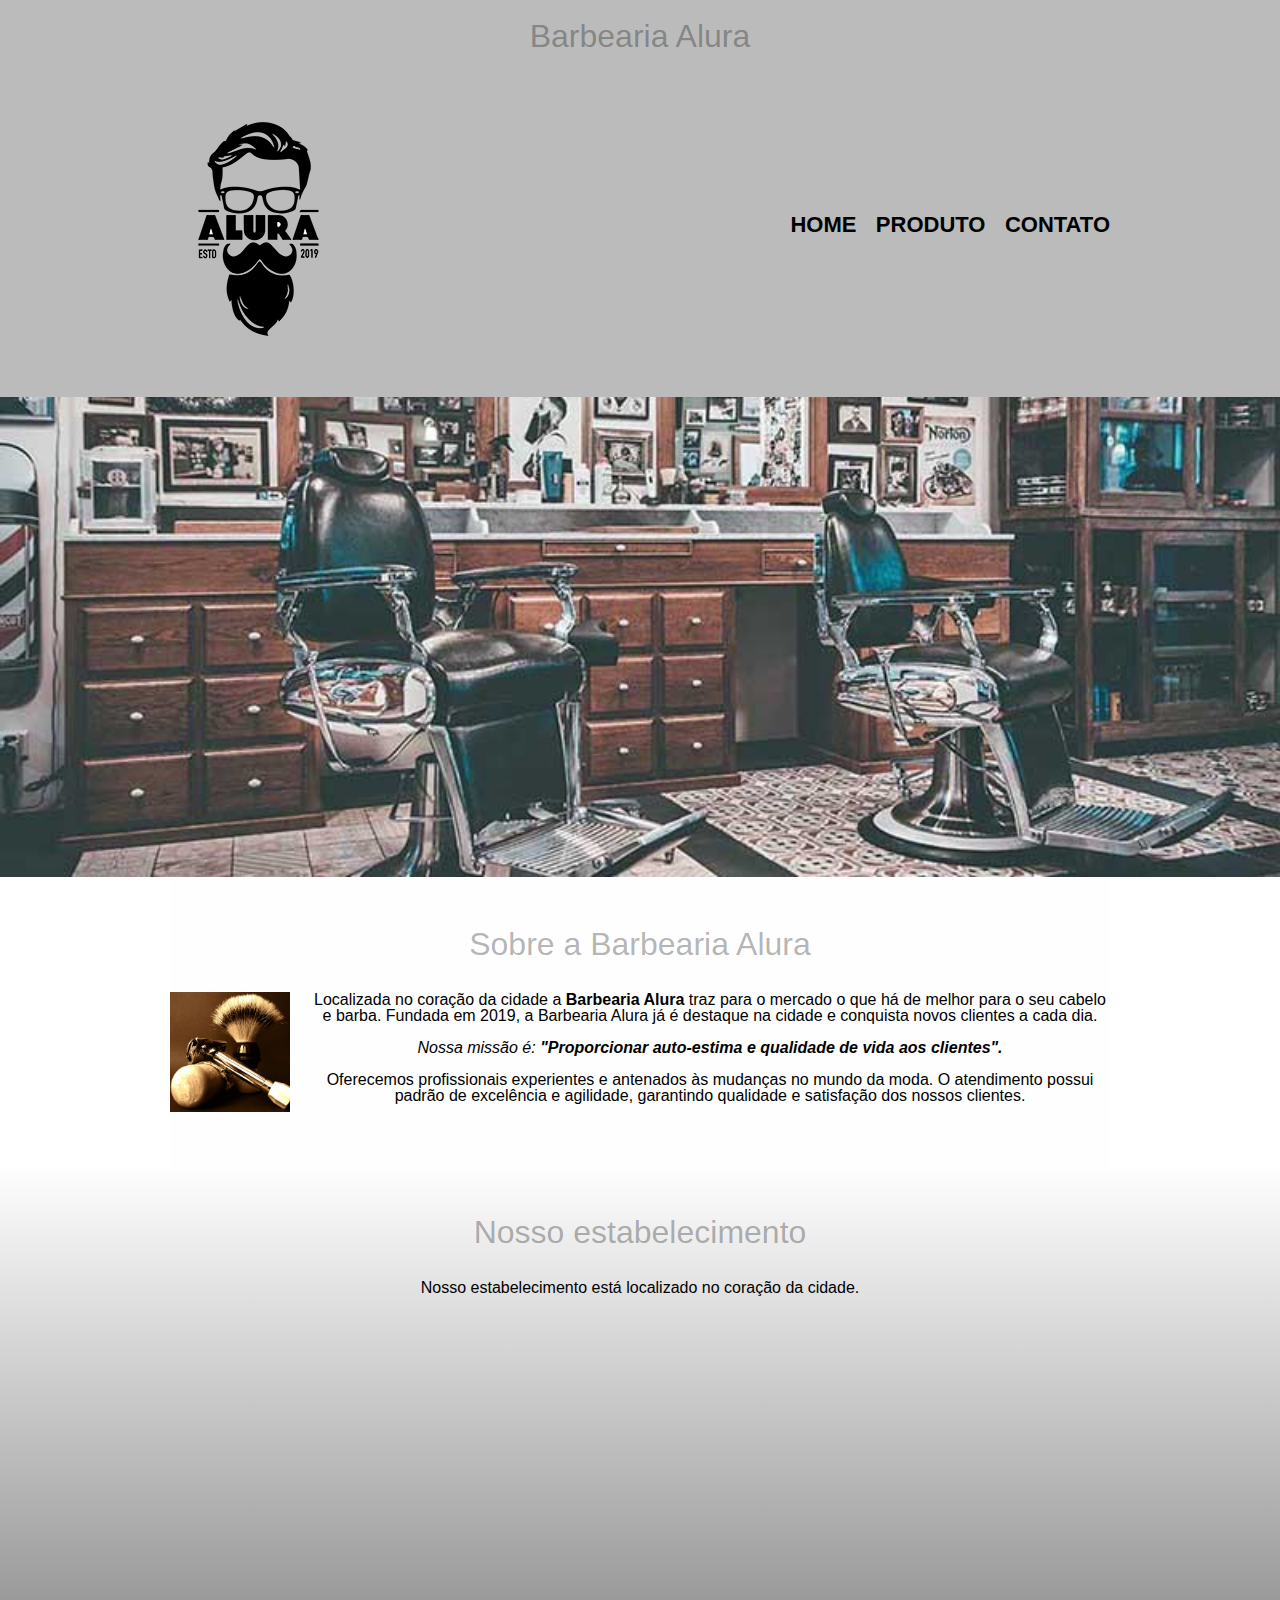
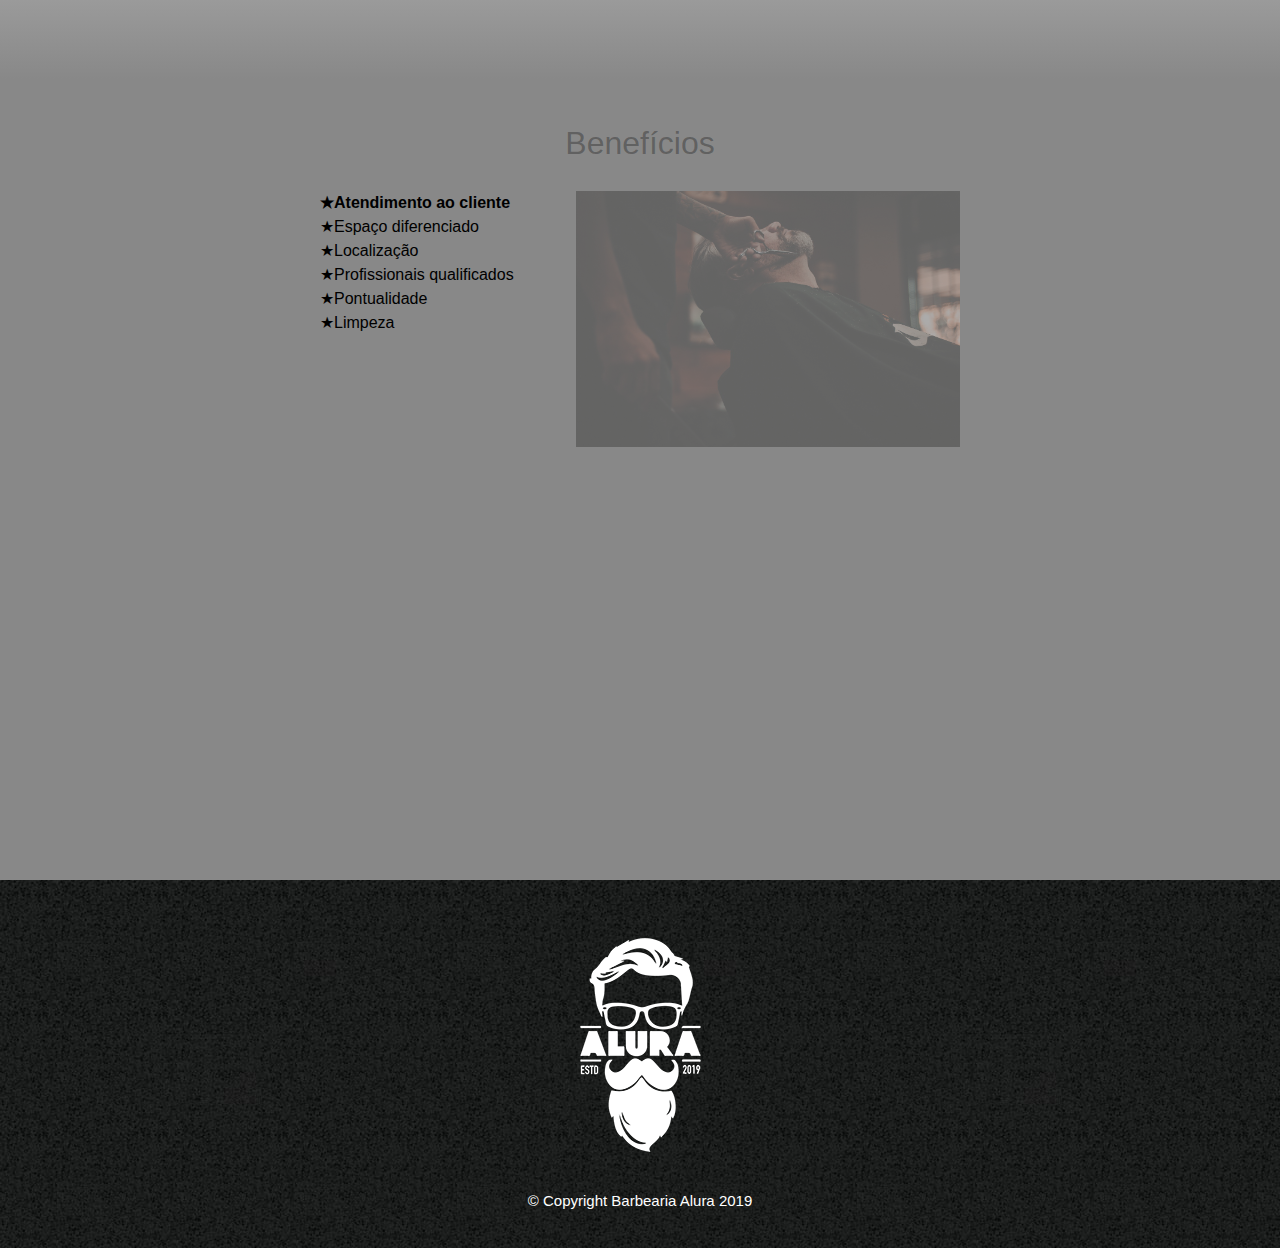
<file: index.html>
<!DOCTYPE html>
<html lang="pt-br">
<head>
	<meta charset="UTF-8">
	<title>Barbearia Alura</title>
	<link rel="stylesheet" href="reset.css"> 
	<link rel="stylesheet" href="style.css">
	

	<style>
		p{
			text-align: center;
		}

	</style>

</head>		

<body>
	<header>  <!-- Header é a tag do cabeçálho-->
		<h1 class="titulo-principal">Barbearia Alura</h1>
		<header> <!--Cabeçalho-->
			<div class="caixa">
			<h1><img src="logo.png"></h1>
		
			<nav>
			<ul>
			<li><a href="index.html">Home</a></li>     <!--Ancora é chamada com a tag link "a". Pega uma pagina para linkar em outra pagina-->
			<li><a href="produtos.html">Produto</a></li>
			<li><a href="contato.html">Contato</a></li>
			</ul>

			</nav>                <!-- Nav de navegação-->
			</div>
	</header>
	</header>

 <main>
	<img class="banner"src="banner.jpg">
	<section class="principal"> 	<!--Section é quando tem um conteudo complexo-->
									<!--Div é uma tag de divisão de conteudo-->
		
		<h2 class="titulo-principal">Sobre a Barbearia Alura</h2>

		<img class="utensilios" src="utensilios.jpg" alt="Utensilios de um barbeiro">

		<p>Localizada no coração da cidade a <strong>Barbearia Alura</strong> traz para o mercado o que há de melhor para o seu cabelo e barba. Fundada em 2019, a Barbearia Alura já é destaque na cidade e conquista novos clientes a cada dia.</p>

		<p id="Missao"><em>Nossa missão é: <strong>"Proporcionar auto-estima e qualidade de vida aos clientes".</p> </strong> </em>

		<p>Oferecemos profissionais experientes e antenados às mudanças no mundo da moda. O atendimento possui padrão de excelência e agilidade, garantindo qualidade e satisfação dos nossos clientes.
		</section>

		<section class="mapa">              <!--Inserindo o mapa na tela inicial-->
			<h3 class="titulo-principal"> Nosso estabelecimento</h3>	
			<p>Nosso estabelecimento está localizado no coração da cidade.</p>
		  <div class="mapa-conteudo">
			<iframe src="https://www.google.com/maps/embed?pb=!1m18!1m12!1m3!1d14613.293639333255!2d-46.7054903617895!3d-23.7001422057882!2m3!1f0!2f0!3f0!3m2!1i1024!2i768!4f13.1!3m3!1m2!1s0x94ce4fc6f0c3eca1%3A0xcc51d1f7ef4ac879!2sInterlagos%2C%20S%C3%A3o%20Paulo%20-%20SP!5e0!3m2!1spt-BR!2sbr!4v1598835660810!5m2!1spt-BR!2sbr" width="100%" height="300" frameborder="0" style="border:0;" allowfullscreen="" aria-hidden="false" tabindex="0"></iframe>
		  </div>	
			
		</section>

	
	   	
	<section class="beneficios">
			<h3 class="titulo-principal">Benefícios</h3>

			<div class="conteudo-beneficios">
				<ul class="lista-beneficios">
						<li class="itens">Atendimento ao cliente</li>
						<li class="itens">Espaço diferenciado</li>
						<li class="itens">Localização</li>
						<li class="itens">Profissionais qualificados</li>
						<li class="itens">Pontualidade</li>
						<li class="itens">Limpeza</li>
					</ul><img src="beneficios.jpg" class="imagem-beneficios">
			</div>		


		<!--Inserindo um video do youtube-->
		<div class="video">
			<iframe width="560" height="315" src="https://www.youtube.com/embed/wcVVXUV0YUY" frameborder="0" allow="accelerometer; autoplay; encrypted-media; gyroscope; picture-in-picture" allowfullscreen></iframe>
		</div>
	</section>
		</div>
	</main>	

<footer>              <!--esse cara chama o Rodapé-->
	<img src="logo-branco.png">
	<p class="copyright">&copy Copyright Barbearia Alura 2019</p>

	</footer>

<!--trabalhando com listas-->

</body>		

</p>

</html>

<!--HEAD É PARA ENVIAR PARA O NAVEGADOR AS INFORMAÇÕES, BODY (CORPO) É PARA MOSTRAR AS INFORMAÇÕES
	O conteúdo fica no body e informações no head-->
</file>
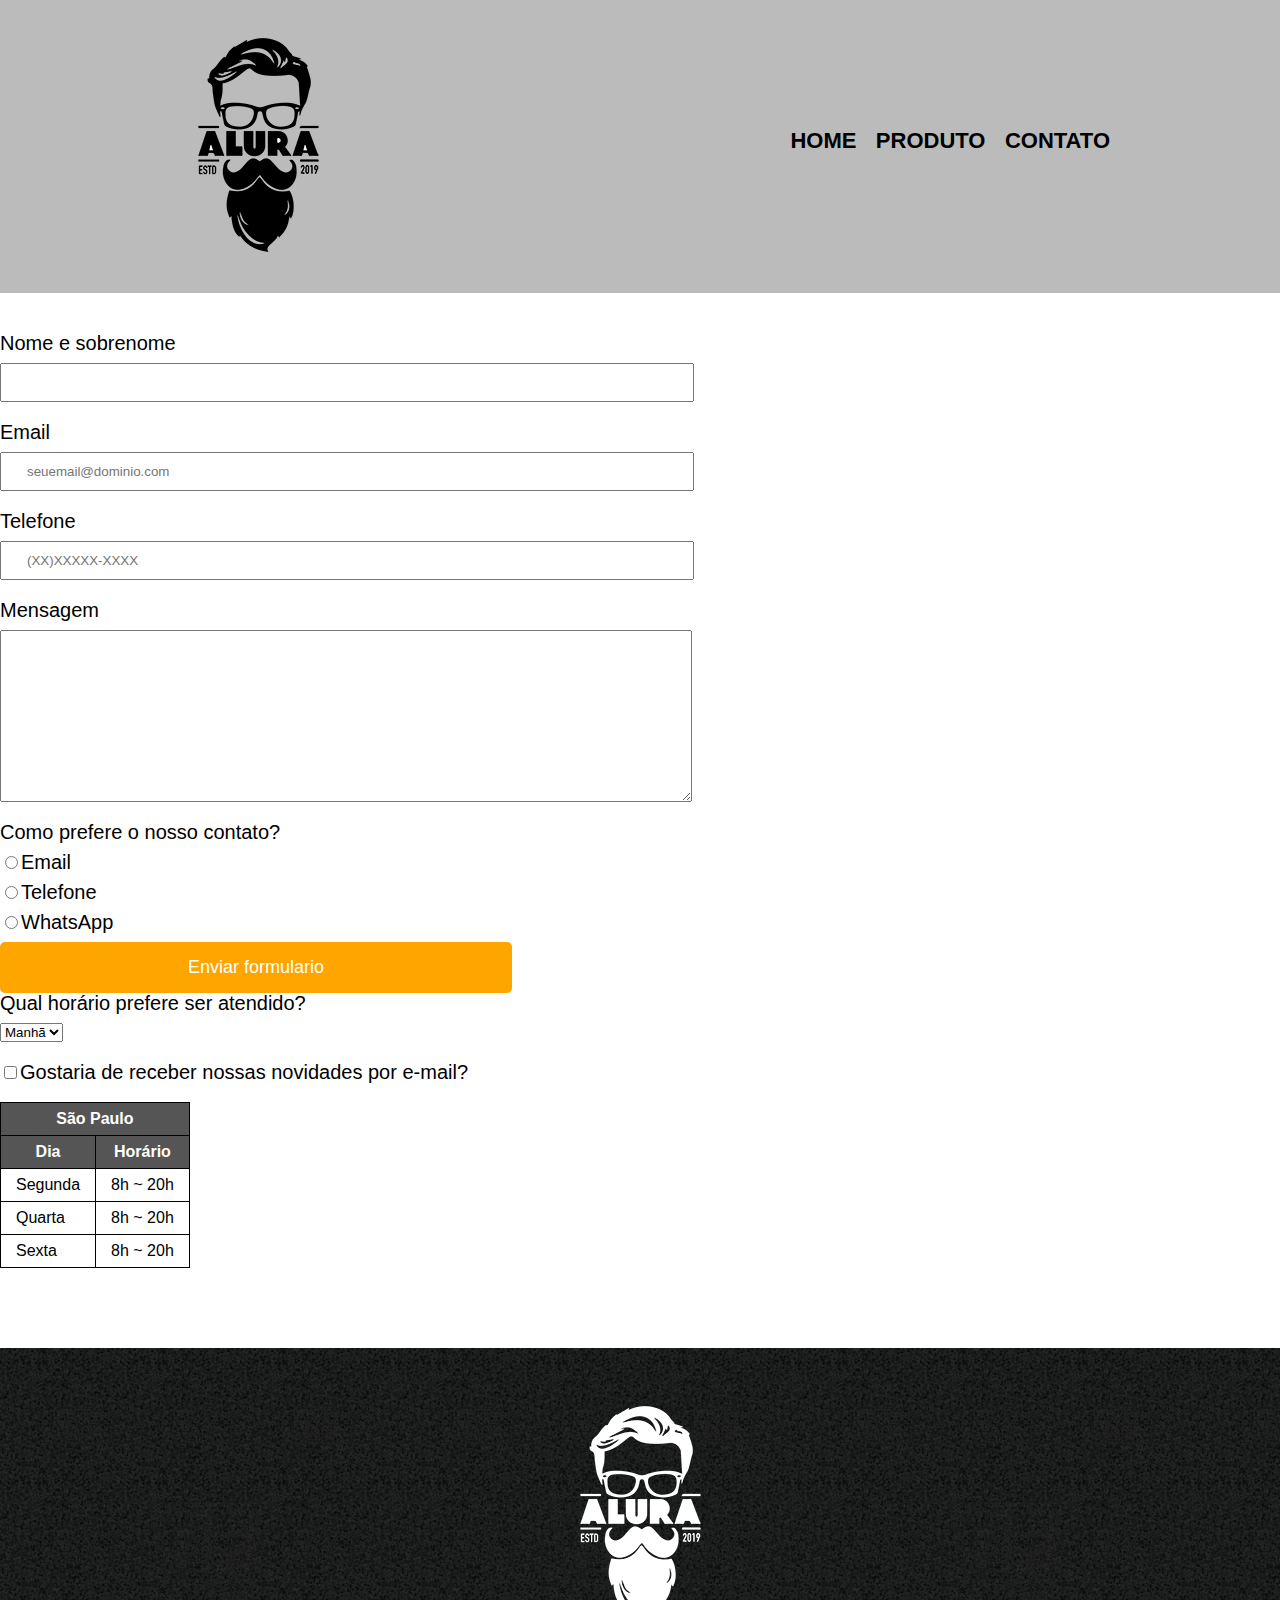
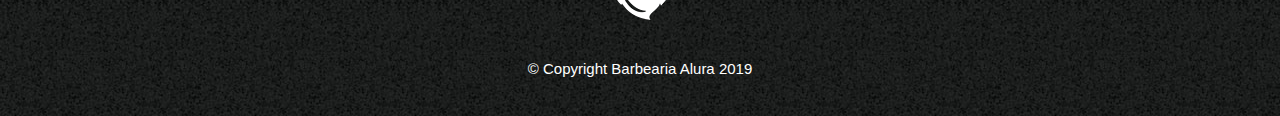
<file: contato.html>
<!DOCTYPE html> 
<html> <!--Todo o conteudo de codigo deve estar aqui dentro dessa tag-->
	<head><!-- Head é o que o documento vai informar para os navegadores-->
	<meta charset="utf-8"> <!--É o que esta sendo utilizado por todos, tipo uma linguagem atual de caracter-->
	<title>Contato - Barbearia Alura</title> <!--Titulo da pagina-->
	<link rel="stylesheet" href="reset.css"> <!-- Reset é um arquivo que limpa toda a estrutura do CSS criada pelo navegador-->
	<link rel="stylesheet" href="style.css"> <!-- Essa tag chama um arquivo css-->

</head>

<body>
	<header> <!--Cabeçalho-->
			<div class="caixa">
			<h1><img src="logo.png" alt="Logo da Barbearia Alura"></h1> <!--Alt é um alternativo, para acessibilidade-->
		
			<nav>
			<ul>
			<li><a href="index.html">Home</a></li>     <!--Ancora é chamada com a tag link "a". Pega uma pagina para linkar em outra pagina-->
			<li><a href="produtos.html">Produto</a></li>
			<li><a href="contato.html">Contato</a></li>
			</ul>

			</nav>                <!-- Nav de navegação-->
			</div>
	</header>

	<main>
		<form> <!--tag do formulário-->
		<label for="nomesobrenome">Nome e sobrenome</label>	 
		<input type="text" id="nomesobrenome" class="input-padrao"required>                       <!-- Label (é uma etiqueta) e input sempre andam juntos-->

		<label for="email">Email</label>
		<input type="email" id="email" class="input-padrao" required placeholder="seuemail@dominio.com">
									<!--Required é um campo obrigatorio-->  <!--Placeholder é a sugestão que aparece no campo-->
		<label for="telefone">Telefone</label>
		<input type="tel" id="telefone" class="input-padrao"required placeholder="(XX)XXXXX-XXXX">

		<label for="Mensagem">Mensagem</label>
		<textarea cols="30" rows="10" id="Mensagem" class="input-padrao"required> </textarea>  <!-- para que a quantidade de colunas seja 30 e de linhas seja 10-->


		<!-- Quando se trata de um preenchimento de informações, ao invez de usar a tag "DIV", deve ser usado a tag "Fielset" para melhor semantica do codigo. Em vez de usar a tag "<P>" deve ser usado "Legend"-->
	<fieldset>
		<legend>Como prefere o nosso contato?</legend>
		<label for="radio email"> <input type="radio" name="contato" value="email" id="radio email">Email</label>
		

		<label for="radio-telefone"><input type="radio" name="contato" value="telefone" id="radio-telefone">Telefone</label>
		

		<label for="radio-whatsapp"><input type="radio"name="contato" value="whatsapp" id="radio-whatsapp">WhatsApp</label>
		

			<!-- a proprieda "name", faz com que ao habilitar um botao, o outro seja desabilitado-->

		<input type="submit" value="Enviar formulario" class="enviar">
	</div>	
	<fieldset>
	<legend>Qual horário prefere ser atendido?</legend>		
	 <select>      <!--Cria um campo para o usuário selecionar as opções-->
	 	<option>Manhã</option>
	 	<option>Tarde</option>
	 	<option>Noite</option>

	 </select>
	</fieldset>		
			<label class="checkbox"><input type="Checkbox">Gostaria de receber nossas novidades por e-mail?</label>

			</form>
	<table>  <!--Para inserir informações com formas de tabelas, a estrutura é dessa maneira. Tag "Td" são as linhas-->
		<thead>  <!--Cabeçalho da tabela-->
			<tr>
   		 <td colspan="5" class="cidade">São Paulo</td> 
		</tr>
		<th>Dia</th>
		<th>Horário</th>
		</thead>

		<tbody>  <!--É o corpo da tabela-->
			
			<tr>
			<td>Segunda</td>
			<td>8h ~ 20h</td>
			</tr>
			<tr>
			<td>Quarta</td>
			<td>8h ~ 20h</td>
			</tr>
			<tr>
			<td>Sexta</td>
			<td>8h ~ 20h</td>		

			</tr>
		</tbody>


	</table>


		</main>
	<footer>              <!--esse cara chama o Rodapé-->
		<img src="logo-branco.png" alt="Logo da Barbearia Alura">
		<p class="copyright">&copy Copyright Barbearia Alura 2019</p>


	</footer>



	<!--ACESSAR O SITE MOBILE INPUT TYPES-->
</file>
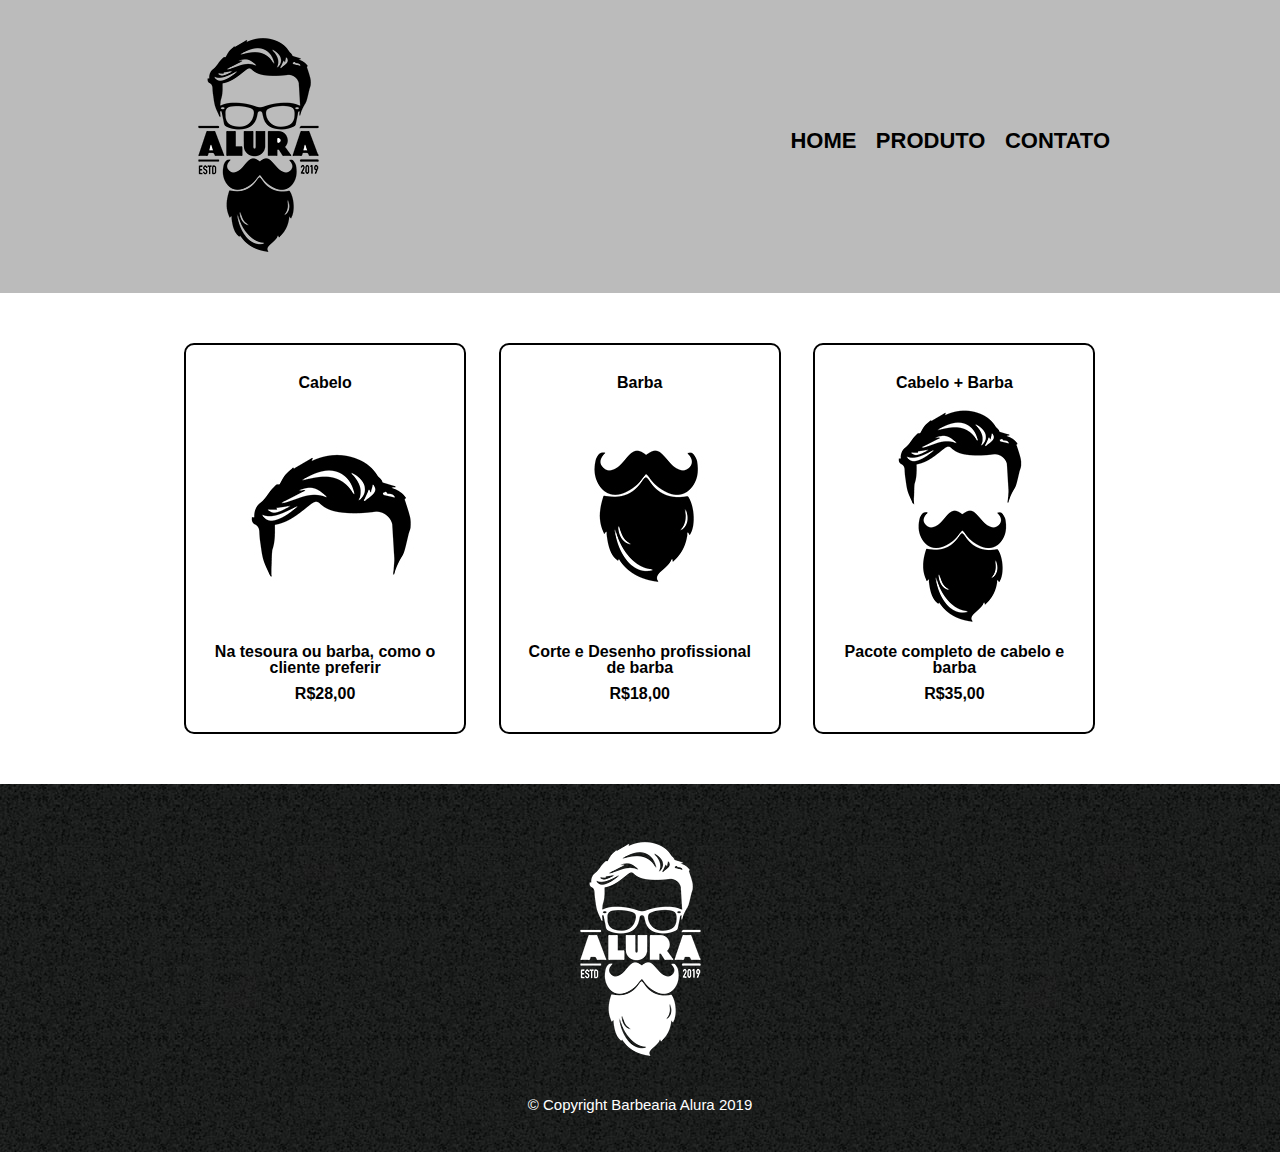
<file: produtos.html>
<!DOCTYPE html> 
<html> <!--Todo o conteudo de codigo deve estar aqui dentro dessa tag-->
	<head><!-- Head é o que o documento vai informar para os navegadores-->
	<meta charset="utf-8"> <!--É o que esta sendo utilizado por todos, tipo uma linguagem atual de caracter-->
	<title>Produtos - Barbearia Alura</title> <!--Titulo da pagina-->
	<link rel="stylesheet" href="reset.css"> <!-- Reset é um arquivo que limpa toda a estrutura do CSS criada pelo navegador-->
	<link rel="stylesheet" href="style.css"> <!-- Essa tag chama um arquivo css-->

</head>

<body>
	<header> <!--Cabeçalho-->
			<div class="caixa">
			<h1><img src="logo.png"></h1>
		
			<nav>
			<ul>
			<li><a href="index.html">Home</a></li>     <!--Ancora é chamada com a tag link "a". Pega uma pagina para linkar em outra pagina-->
			<li><a href="produtos.html">Produto</a></li>
			<li><a href="contato.html">Contato</a></li>
			</ul>

			</nav>                <!-- Nav de navegação-->
			</div>
	</header>

		<main> <!-- É o conteudo principal da pagina-->
			<ul class="produtos">
							<li><h2>Cabelo</h2>
						<img src="cabelo.jpg">
					<p class="produto-descricao">Na tesoura ou barba, como o cliente preferir</p>
				<p class="produto-preco">R$28,00</p>

				</li>
					<li><h2>Barba</h2>
					<img src="barba.jpg">
					<p class="produto-descricao">Corte e Desenho profissional de barba</p>
					<p class="produto-preco">R$18,00</p>
				</li>
						<li><h2>Cabelo + Barba</h2>
						<img src="cabelo+barba.jpg">
						<p class="produto-descricao">Pacote completo de cabelo e barba</p>
						<p class="produto-preco">R$35,00</p>
				</li>
			</ul>
		</main>
	
	<footer>              <!--esse cara chama o Rodapé-->
	<img src="logo-branco.png">
	<p class="copyright">&copy Copyright Barbearia Alura 2019</p>

	</footer>



	</body>
</html
</file>
<file: style.css>
body{
	font-family: 'Montserrat', sans-serif;
}

header{
	background: #BBBBBB;            /* Deixando a cor do cabeçalho em cinza*/
	padding:20px 0;   /* Padding é um espaçamento interno*/
}

.caixa {          /* .Caixa esta chamando uma div no .html==> Cabeçalho*/
	position: relative;
	width: 940px;
	margin: 0 auto;
}

nav{
	position: absolute;
	top: 110px;
	right:0;

}

nav li{
 	display:inline;
	margin:0 0 0 15px; 						/*espaçamento interno é chamado de margin*/ /*Primeiro topo, depois direita, baixo e esquerda*/
}

nav a{
	text-transform: uppercase; /* transformando o testo do cabeçalho em maiusculo*/
	color: #000000; /* cor da fonte em preto*/
	font-weight: bold; /*Peso da fonte em negrito*/
	font-size: 22px;
	text-decoration: none;
}


nav a:hover{                    /*Quando o mouse esta por cima do elemento. Quando o Mouse passa por cima dos links de navegação*/
	color: #c78c19;
	text-decoration:underline; /*Quando o mouse passa por cima, o comportamento é sublinhado*/
		}                


.produtos {
		width: 940px;
		margin: 0 auto;
		padding: 50px 0;
}

.produtos li{
	display: inline-block;
	text-align: center;
	width: 30%;
	vertical-align: top;
	margin:0 1.5%;
	padding: 30px 20px;
	box-sizing: border-box; 
	border:2px solid #000000; /*nessa sequencia: configuração,tipo e cor*//*Alterando as configurações das bordas*/
	border-radius: 10px; /*Comando para arredondar as bordas*/   
	
}

.produtos li:hover{
	color: #c78c19;
}
.produtos li:hover h2{
	font-size: 30px;
}

.produtos li:active {
	border-color: #088C19;
}

.produtos h2{
	font size: 40px;
	font-weight: bold;
}

.produto-preco{
	font size: 22px;
	font-weight: bold;
	margin-top: 10px;
}

.produto-descricao{
	font size:18px;
	font-weight: bold;
}

 footer{
	text-align: center;
	background: url(bg.jpg);
	padding: 40px 0;
}

.copyright{
	color: #FFFFFF;                   /*Configurando o rodape do site com css*/
	font-size: 15px;
	margin:20px 0 0;
}

main{
	
}
form{
	margin: 40px 0;
}

form label, form legend{
	display: block;
	font-size: 20px;
	margin: 0 0 10px;
}

.input-padrao {
	display: block;
	margin: 0 0 20px;
	padding: 10px 25px;
	width: 50%;
}

.checkbox{
	margin: 20px 0;
}

.enviar{
	width: 40%;
	padding: 15px 0; 
	background: orange;
	color: white;
	font-weight: : bold;
	font-size: 18px;
	border: none;
	border-radius: 5px;     /* borda arredondada/*/
	transition: 1s all;/*Para que a trasição da mudança de cor do mouse demora 1 segundo quando passar por cima do elemento*/
	cursor: pointer;        /*Para que o mouse mude para a maozinha quando for clicar no botao enviar*/
}

.enviar:hover{
	background: darkorange;
	transform: scale(1.1);
}

/*Colocando estilos nas tabelas*/

table{
	margin: 20px 0 40px;

}
thead{
background: #555555;
color:white;
font-weight: bold;
}

td,th{
	border: 1px solid #000000;
	padding: 8px 15px;
}
.cidade{
	text-align: center;
}

/*Css da pagina inicial */
.banner{
	width:100%;
}

.titulo-principal{
	text-align: center;
	font-size:2em;   /*Medida proporcional ao px*/
	margin: 0 0 1em;
	clear: left;
	color: rgba(0,0,0,0.3); /*Coloca os titulos da pagina com opacidade, nao 100% preto. Uma das funções do CSS */
}

.principal{
	padding: 3em 0;
	background: #FEFEFE;
	width: 940px;
	margin: 0 auto;
}


.principal p{
	margin: 0 0 1em;
}

.principal strong{
	font-weight: bold;
}

.conteudo-beneficios{
	width: 640px;
	margin: 0 auto; 
}

.lista-beneficios{
	width: 40%;
	display: inline-block;
	vertical-align: top;
}


.mapa-conteudo{
	width: 940px;
	margin: 0 auto;

}

.mapa{
	padding: 3em 0;
	background: linear-gradient(#FEFEFE, #888888) /*A transição da pagina vai de uma cor para a outra*/
	
}
.mapa p{
	margin: 0 0 2em;
	text-align: center;
}

.itens:before{      /*conteudo do item antes da lista*/
	content: "★"
}

.itens{
	line-height: 1.5;
}
.itens:first-child {                   /*Seleciona dentro do conjunto itens, o primeiro item da lista*/
	font-weight: bold;
}


.beneficios{
	padding: 3em 0;
	background: #888888;
}

.imagem-beneficios{
	width:60%;
	opacity: 0.3;    /*opacidade da imagem em 30%*/
	transition: 400ms;		/*A transição ao passar o mouse por cima da imagem é de 400segundos*/
}

.imagem-beneficios:hover { 
	opacity: 1;	
}

.utensilios{
	width: 120px;
	float: left;
	margin: 0 20px 20px 0;
}

.principal em{
	font-style: italic;
}


.video {
	width: 560px;
	margin: 2em auto;
}


                
					/*O CCS a leitura é feita de cima pra baixo, o ultimo item sobscreve o de cima*/

                      /*PROCURAR NO SITE UNICODE-TABLE.COM os símbolos/*
</file>
